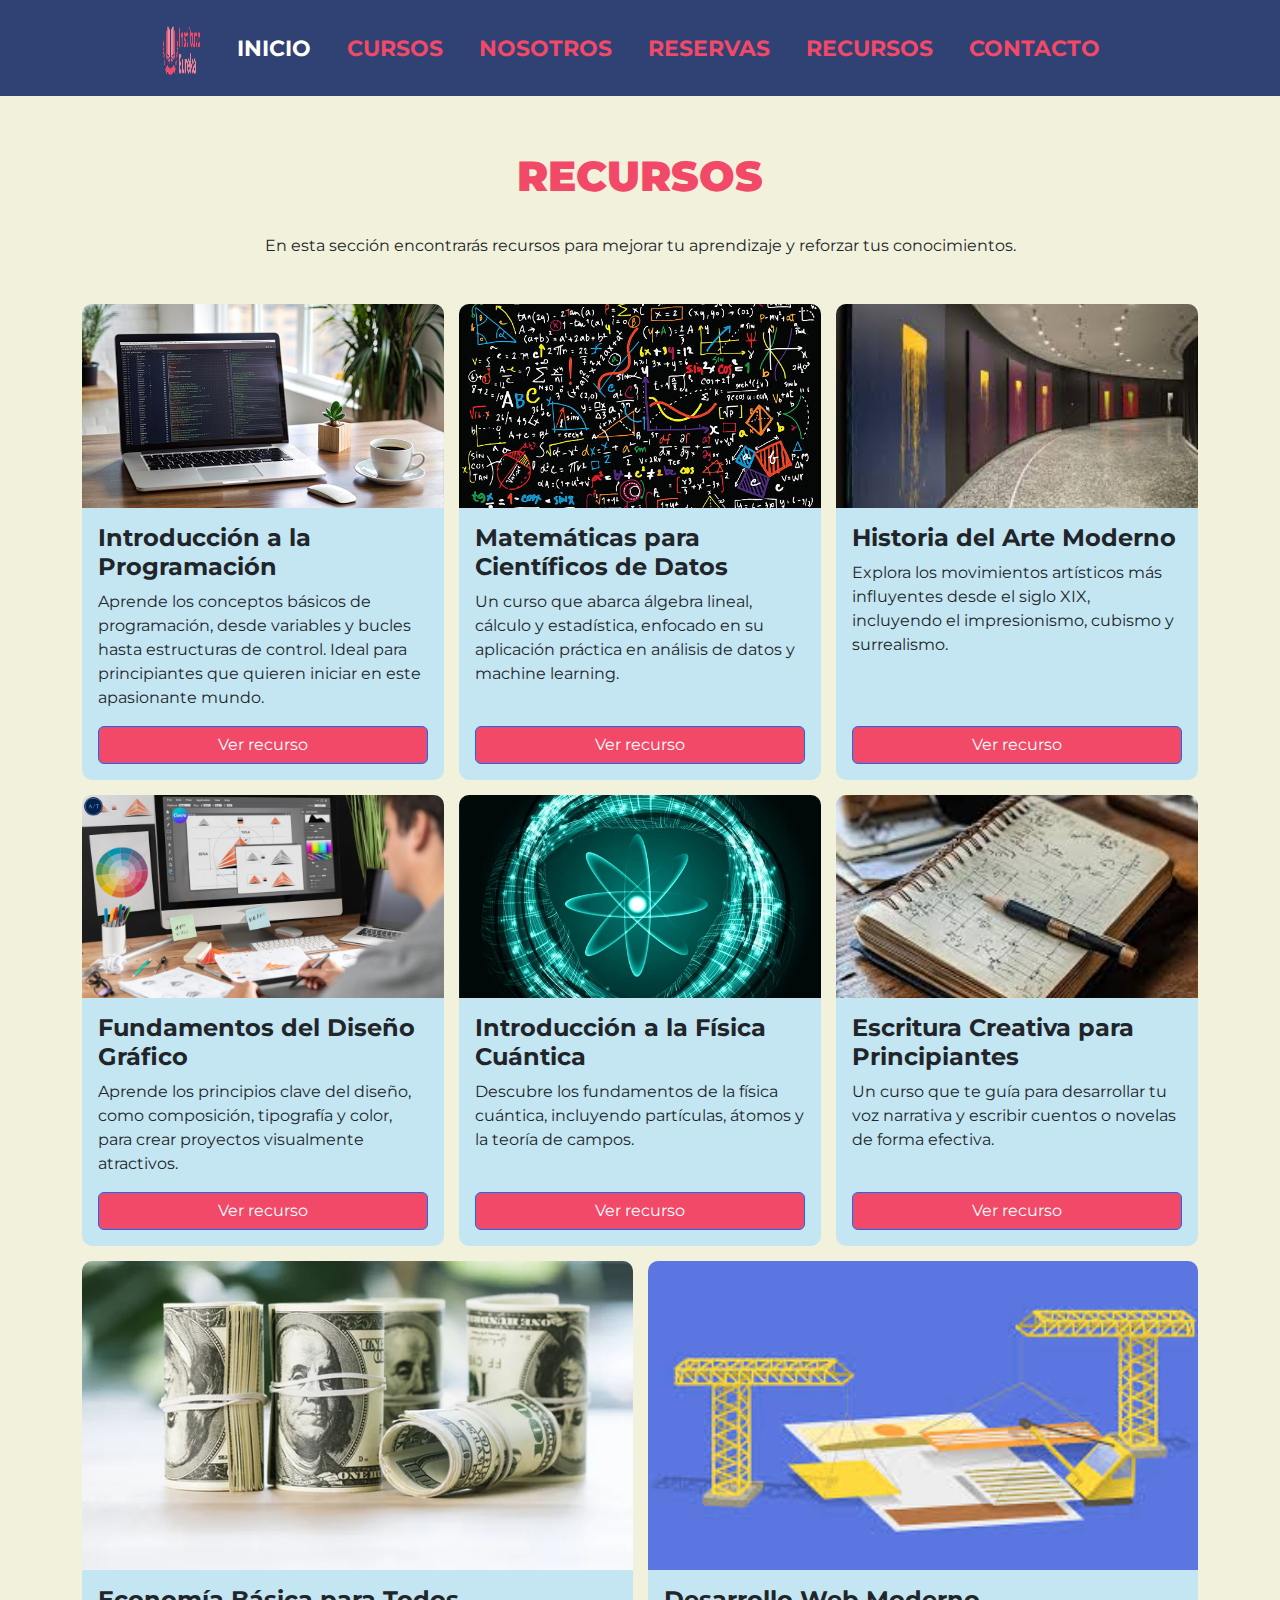
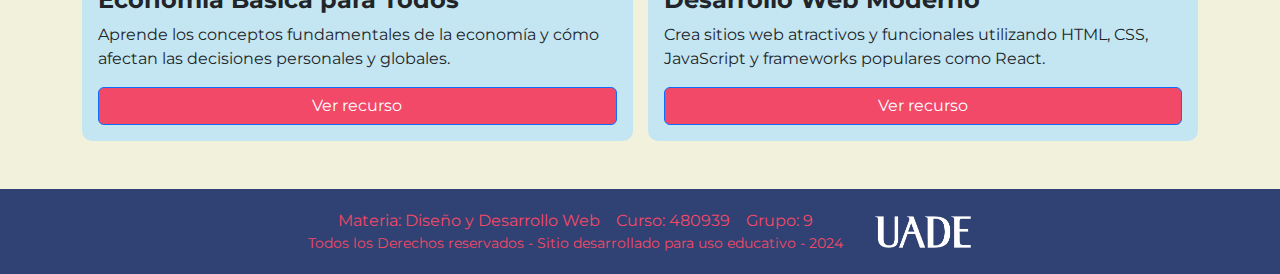
<file: recursos/index.html>
<!DOCTYPE html><html lang="es"> <head><meta charset="UTF-8"><meta name="viewport" content="width=device-width, initial-scale=1.0"><title>Instituto Eureka - Recursos</title><link rel="icon" href="/img/favicon.ico" type="image/png"><link href="https://cdn.jsdelivr.net/npm/bootstrap@5.3.3/dist/css/bootstrap.min.css" rel="stylesheet" integrity="sha384-QWTKZyjpPEjISv5WaRU9OFeRpok6YctnYmDr5pNlyT2bRjXh0JMhjY6hW+ALEwIH" crossorigin="anonymous"><link rel="stylesheet" href="/css/styles.css"><!-- Fuentes--><link rel="preconnect" href="https://fonts.googleapis.com"><link rel="preconnect" href="https://fonts.gstatic.com" crossorigin><link href="https://fonts.googleapis.com/css2?family=Libre+Franklin:ital,wght@0,100..900;1,100..900&family=Montserrat:ital,wght@0,100..900;1,100..900&family=Roboto:ital,wght@0,100;0,300;0,400;0,500;0,700;0,900;1,100;1,300;1,400;1,500;1,700;1,900&display=swap" rel="stylesheet"><style>.card-custom[data-astro-cid-a7mcktxg]{width:18rem;background-color:var(--color-cuaternario);flex:1 1 300px;border-radius:10px;display:flex;flex-direction:column}.card-custom[data-astro-cid-a7mcktxg] .card-img-top[data-astro-cid-a7mcktxg]{border-radius:10px 10px 0 0;aspect-ratio:16/9;object-fit:cover}.card-custom[data-astro-cid-a7mcktxg] .card-body[data-astro-cid-a7mcktxg]{flex-direction:column;display:flex;padding:1rem;flex:1}.card-custom[data-astro-cid-a7mcktxg] .card-title[data-astro-cid-a7mcktxg]{font-size:1.5rem;font-weight:700;margin-bottom:.5rem}.image[data-astro-cid-a7mcktxg]{width:285px;aspect-ratio:16/9;object-fit:cover}.recursos-cont[data-astro-cid-gtzka36m]{display:flex;flex-wrap:wrap;justify-content:center;width:100%;gap:15px}
</style><script type="module">document.querySelector("#navbarNav");const e=location.href,n=document.querySelectorAll(".nav-link");n.forEach(c=>{c.href===e&&c.classList.add("current")});
</script></head> <body>  <header> <!--Barra de navegacion--> <nav class="navbar navbar-expand-lg navbar-custom"> <div class="container-fluid justify-content-center"> <a class="navbar-brand nav-logo" href="index.html"> <img src="/img/logo.png" alt="Logo" class="img-fluid2"> </a> <button class="navbar-toggler" type="button" data-bs-toggle="collapse" data-bs-target="#navbarNav" aria-controls="navbarNav" aria-expanded="false" aria-label="Toggle navigation" style="background-color: #ff5200"> <span class="navbar-toggler-icon"></span> </button> <div class="collapse navbar-collapse justify-content-center" id="navbarNav"> <ul class="navbar-nav"> <li class="nav-item"> <a class="nav-link" href="./index.html">Inicio</a> </li> <li class="nav-item"> <a class="nav-link" href="./Cursos.html">Cursos</a> </li> <li class="nav-item"> <a class="nav-link" href="./Nosotros.html">Nosotros</a> </li> <li class="nav-item"> <a class="nav-link" href="./reservas">Reservas</a> </li> <li class="nav-item"> <a class="nav-link" href="./recursos">Recursos</a> </li> <li class="nav-item"> <a class="nav-link" href="./Contacto.html">Contacto</a> </li> </ul> </div> </div> </nav> </header>  <main data-astro-cid-gtzka36m> <section class="content-section2" data-astro-cid-gtzka36m> <div class="content" data-astro-cid-gtzka36m> <div class="container" data-astro-cid-gtzka36m> <div class="row" data-astro-cid-gtzka36m> <div class="col-12" data-astro-cid-gtzka36m> <h1 class="text-center text-center1" data-astro-cid-gtzka36m>RECURSOS</h1> </div> </div> <div class="row" data-astro-cid-gtzka36m> <div class="col-12" data-astro-cid-gtzka36m> <p class="text-center" data-astro-cid-gtzka36m>
En esta sección encontrarás recursos para mejorar tu aprendizaje
                y reforzar tus conocimientos.
</p> </div> </div> </div> </div> </section> <div class="content-section2" data-astro-cid-gtzka36m> <div class="container mb-5" data-astro-cid-gtzka36m> <div class="recursos-cont" data-astro-cid-gtzka36m> <div class="card-custom" data-astro-cid-a7mcktxg> <img src="/img/programacion.jpg" class="card-img-top" alt="Introducción a la Programación" data-astro-cid-a7mcktxg> <div class="card-body" data-astro-cid-a7mcktxg> <h5 class="card-title" data-astro-cid-a7mcktxg>Introducción a la Programación</h5> <p class="card-text" data-astro-cid-a7mcktxg>Aprende los conceptos básicos de programación, desde variables y bucles hasta estructuras de control. Ideal para principiantes que quieren iniciar en este apasionante mundo.</p> <a href="#" class="btn btn-primary mt-auto" data-astro-cid-a7mcktxg> Ver recurso </a> </div> </div> <div class="card-custom" data-astro-cid-a7mcktxg> <img src="/img/math.jpg" class="card-img-top" alt="Matemáticas para Científicos de Datos" data-astro-cid-a7mcktxg> <div class="card-body" data-astro-cid-a7mcktxg> <h5 class="card-title" data-astro-cid-a7mcktxg>Matemáticas para Científicos de Datos</h5> <p class="card-text" data-astro-cid-a7mcktxg>Un curso que abarca álgebra lineal, cálculo y estadística, enfocado en su aplicación práctica en análisis de datos y machine learning.</p> <a href="#" class="btn btn-primary mt-auto" data-astro-cid-a7mcktxg> Ver recurso </a> </div> </div> <div class="card-custom" data-astro-cid-a7mcktxg> <img src="/img/arte.jpg" class="card-img-top" alt="Historia del Arte Moderno" data-astro-cid-a7mcktxg> <div class="card-body" data-astro-cid-a7mcktxg> <h5 class="card-title" data-astro-cid-a7mcktxg>Historia del Arte Moderno</h5> <p class="card-text" data-astro-cid-a7mcktxg>Explora los movimientos artísticos más influyentes desde el siglo XIX, incluyendo el impresionismo, cubismo y surrealismo.</p> <a href="#" class="btn btn-primary mt-auto" data-astro-cid-a7mcktxg> Ver recurso </a> </div> </div> <div class="card-custom" data-astro-cid-a7mcktxg> <img src="/img/diseño.jpg" class="card-img-top" alt="Fundamentos del Diseño Gráfico" data-astro-cid-a7mcktxg> <div class="card-body" data-astro-cid-a7mcktxg> <h5 class="card-title" data-astro-cid-a7mcktxg>Fundamentos del Diseño Gráfico</h5> <p class="card-text" data-astro-cid-a7mcktxg>Aprende los principios clave del diseño, como composición, tipografía y color, para crear proyectos visualmente atractivos.</p> <a href="#" class="btn btn-primary mt-auto" data-astro-cid-a7mcktxg> Ver recurso </a> </div> </div> <div class="card-custom" data-astro-cid-a7mcktxg> <img src="/img/quantum.jpg" class="card-img-top" alt="Introducción a la Física Cuántica" data-astro-cid-a7mcktxg> <div class="card-body" data-astro-cid-a7mcktxg> <h5 class="card-title" data-astro-cid-a7mcktxg>Introducción a la Física Cuántica</h5> <p class="card-text" data-astro-cid-a7mcktxg>Descubre los fundamentos de la física cuántica, incluyendo partículas, átomos y la teoría de campos.</p> <a href="#" class="btn btn-primary mt-auto" data-astro-cid-a7mcktxg> Ver recurso </a> </div> </div> <div class="card-custom" data-astro-cid-a7mcktxg> <img src="/img/imagess.jpg" class="card-img-top" alt="Escritura Creativa para Principiantes" data-astro-cid-a7mcktxg> <div class="card-body" data-astro-cid-a7mcktxg> <h5 class="card-title" data-astro-cid-a7mcktxg>Escritura Creativa para Principiantes</h5> <p class="card-text" data-astro-cid-a7mcktxg>Un curso que te guía para desarrollar tu voz narrativa y escribir cuentos o novelas de forma efectiva.</p> <a href="#" class="btn btn-primary mt-auto" data-astro-cid-a7mcktxg> Ver recurso </a> </div> </div> <div class="card-custom" data-astro-cid-a7mcktxg> <img src="/img/eco.jpg" class="card-img-top" alt="Economía Básica para Todos" data-astro-cid-a7mcktxg> <div class="card-body" data-astro-cid-a7mcktxg> <h5 class="card-title" data-astro-cid-a7mcktxg>Economía Básica para Todos</h5> <p class="card-text" data-astro-cid-a7mcktxg>Aprende los conceptos fundamentales de la economía y cómo afectan las decisiones personales y globales.</p> <a href="#" class="btn btn-primary mt-auto" data-astro-cid-a7mcktxg> Ver recurso </a> </div> </div> <div class="card-custom" data-astro-cid-a7mcktxg> <img src="/img/dev.jpg" class="card-img-top" alt="Desarrollo Web Moderno" data-astro-cid-a7mcktxg> <div class="card-body" data-astro-cid-a7mcktxg> <h5 class="card-title" data-astro-cid-a7mcktxg>Desarrollo Web Moderno</h5> <p class="card-text" data-astro-cid-a7mcktxg>Crea sitios web atractivos y funcionales utilizando HTML, CSS, JavaScript y frameworks populares como React.</p> <a href="#" class="btn btn-primary mt-auto" data-astro-cid-a7mcktxg> Ver recurso </a> </div> </div>  </div> </div> </div> </main> <footer class="custom-footer"> <div class="custom-container footer-content"> <div class="custom-row"> <div class="custom-col-9"> <p class="custom-footer-text mb-0">
Materia: Diseño y Desarrollo Web &nbsp;&nbsp; Curso: 480939
          &nbsp;&nbsp; Grupo: 9
</p> <p class="custom-small mb-0">
Todos los Derechos reservados - Sitio desarrollado para uso educativo
          - 2024
</p> </div> <div class="custom-col-3 text-end"> <img src="/img/LogoUADE.png" alt="UADE Logo" class="custom-footer-logo"> </div> </div> </div> </footer>  <script src="https://cdn.jsdelivr.net/npm/bootstrap@5.3.3/dist/js/bootstrap.bundle.min.js" integrity="sha384-YvpcrYf0tY3lHB60NNkmXc5s9fDVZLESaAA55NDzOxhy9GkcIdslK1eN7N6jIeHz" crossorigin="anonymous"></script> </body> </html>
</file>
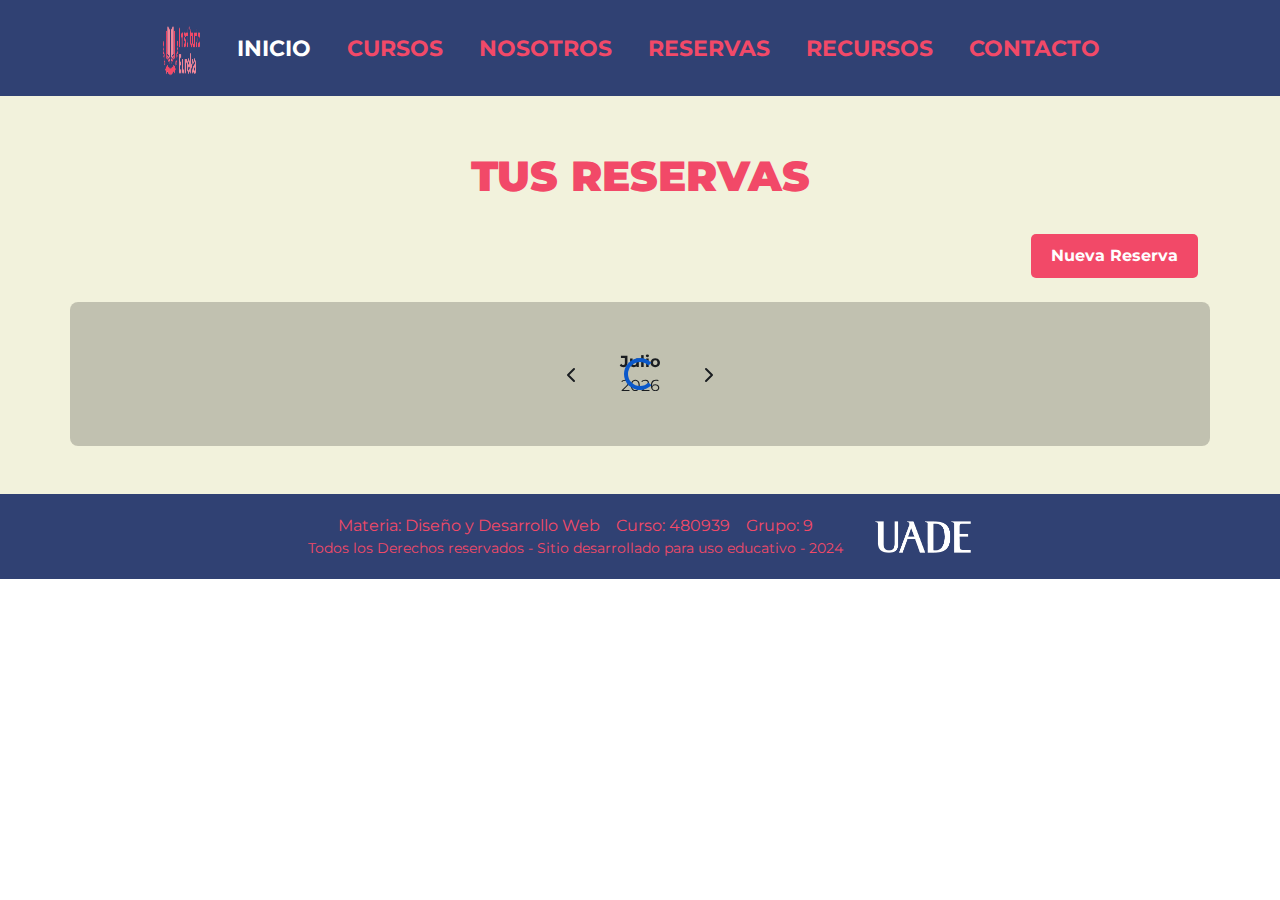
<file: reservas/index.html>
<!DOCTYPE html><html lang="es"> <head><meta charset="UTF-8"><meta name="viewport" content="width=device-width, initial-scale=1.0"><title>Instituto Eureka - Reservas</title><link rel="icon" href="/img/favicon.ico" type="image/png"><link href="https://cdn.jsdelivr.net/npm/bootstrap@5.3.3/dist/css/bootstrap.min.css" rel="stylesheet" integrity="sha384-QWTKZyjpPEjISv5WaRU9OFeRpok6YctnYmDr5pNlyT2bRjXh0JMhjY6hW+ALEwIH" crossorigin="anonymous"><link rel="stylesheet" href="/css/styles.css"><!-- Fuentes--><link rel="preconnect" href="https://fonts.googleapis.com"><link rel="preconnect" href="https://fonts.gstatic.com" crossorigin><link href="https://fonts.googleapis.com/css2?family=Libre+Franklin:ital,wght@0,100..900;1,100..900&family=Montserrat:ital,wght@0,100..900;1,100..900&family=Roboto:ital,wght@0,100;0,300;0,400;0,500;0,700;0,900;1,100;1,300;1,400;1,500;1,700;1,900&display=swap" rel="stylesheet"><style>._calendar_11hen_1{display:grid;grid-template-columns:repeat(7,1fr);border:1px solid #95a5a6}._calendar__square_11hen_13{aspect-ratio:1;border:1px solid #95a5a6;padding:5px;display:flex;flex-direction:column}._calendar__square_11hen_13._not__current_11hen_29{background-color:#95a5a63d}._calendar__day_11hen_37{font-weight:700;text-align:center;margin-top:0px .5rem}._calendar__day_number_11hen_49._current_11hen_49{position:relative;justify-content:center;display:flex;background-color:var(--color-secundario);border-radius:5px;color:#fefefe;padding-left:10px;padding-right:10px}._calendar__day__content_11hen_71{display:flex;flex:1;align-items:center;flex-direction:column;width:100%}._calendar__day__courses_11hen_87{display:flex;flex:1;overflow:hidden;width:100%;gap:5px;flex-direction:column}._calendar__course_11hen_109{background-color:var(--color-secundario);color:#fefefe;border-radius:5px;padding:5px;margin-top:5px;overflow:hidden}._calendar__course__title_11hen_127{overflow:hidden;text-overflow:ellipsis;display:block;white-space:nowrap;width:120px;user-select:none}@media screen and (max-width: 1320px){._calendar_11hen_1{display:flex;flex-direction:column;border:none;gap:15px}._calendar__square_11hen_13{display:flex;flex-direction:column;border:none;padding:5px;aspect-ratio:unset}._calendar__square_11hen_13._not__current_11hen_29{display:none}._calendar__day_number_11hen_49{text-align:left;border-bottom:2px solid #95a5a6;width:100%;margin-top:0px .5rem}._calendar__day_number_11hen_49._current_11hen_49{justify-content:flex-start}._calendar__course__title_11hen_127{text-overflow:ellipsis;display:block;width:100%}}._course__inspector__Wrapper_14v8w_1{position:fixed;top:0;left:0;width:100%;height:100%;z-index:100;display:flex;justify-content:center;align-items:center}._course__inspector__Wrapper_14v8w_1:before{position:absolute;top:0;left:0;width:100%;z-index:-1;min-height:100vh;display:block;background-color:#00000080;content:" "}._course__inspector_14v8w_1{background-color:var(--color-terciario);border-radius:10px;padding:20px;overflow:hidden;display:flex;flex-direction:column;min-width:60%}._course__inspector__header_14v8w_69{display:flex;justify-content:space-between;margin-bottom:15px;align-items:center}._course__inspector__close_14v8w_85{border:none;background-color:transparent;cursor:pointer}._course__inspector__title_14v8w_97{font-weight:700;padding:5px;background-color:var(--color-secundario);color:#fefefe;border-radius:5px;display:inline-block}@media screen and (max-width: 1320px){._course__inspector_14v8w_1{width:100%;height:100%;border-radius:0}}._calendar-loader_mhcyw_1{display:flex;justify-content:center;align-items:center;height:100%;width:100%;position:absolute;z-index:100;right:0;top:0}._calendar-loader_mhcyw_1:before{position:absolute;content:"";display:block;width:100%;height:100%;left:0;top:0;background-color:#000;opacity:.2;border-radius:.5rem}._calendar__wrapper_mhcyw_51{width:100%;display:block}
</style><script type="module">document.querySelector("#navbarNav");const e=location.href,n=document.querySelectorAll(".nav-link");n.forEach(c=>{c.href===e&&c.classList.add("current")});
</script></head> <body>  <header> <!--Barra de navegacion--> <nav class="navbar navbar-expand-lg navbar-custom"> <div class="container-fluid justify-content-center"> <a class="navbar-brand nav-logo" href="index.html"> <img src="/img/logo.png" alt="Logo" class="img-fluid2"> </a> <button class="navbar-toggler" type="button" data-bs-toggle="collapse" data-bs-target="#navbarNav" aria-controls="navbarNav" aria-expanded="false" aria-label="Toggle navigation" style="background-color: #ff5200"> <span class="navbar-toggler-icon"></span> </button> <div class="collapse navbar-collapse justify-content-center" id="navbarNav"> <ul class="navbar-nav"> <li class="nav-item"> <a class="nav-link" href="./index.html">Inicio</a> </li> <li class="nav-item"> <a class="nav-link" href="./Cursos.html">Cursos</a> </li> <li class="nav-item"> <a class="nav-link" href="./Nosotros.html">Nosotros</a> </li> <li class="nav-item"> <a class="nav-link" href="./reservas">Reservas</a> </li> <li class="nav-item"> <a class="nav-link" href="./recursos">Recursos</a> </li> <li class="nav-item"> <a class="nav-link" href="./Contacto.html">Contacto</a> </li> </ul> </div> </div> </nav> </header>  <main> <section class="content-section2"> <div class="content"> <div class="container"> <div class="row"> <div class="col-12"> <h1 class="text-center text-center1">TUS RESERVAS</h1> </div> </div> </div> </div> </section> <section class="content-section-2 mb-5"> <div class="container"> <a href="/Cursos.html" class="btn btn-brand d-inline-block ms-auto">Nueva Reserva</a> </div> <style>astro-island,astro-slot,astro-static-slot{display:contents}</style><script>(()=>{var e=async t=>{await(await t())()};(self.Astro||(self.Astro={})).only=e;window.dispatchEvent(new Event("astro:only"));})();;(()=>{var A=Object.defineProperty;var g=(i,o,a)=>o in i?A(i,o,{enumerable:!0,configurable:!0,writable:!0,value:a}):i[o]=a;var d=(i,o,a)=>g(i,typeof o!="symbol"?o+"":o,a);{let i={0:t=>m(t),1:t=>a(t),2:t=>new RegExp(t),3:t=>new Date(t),4:t=>new Map(a(t)),5:t=>new Set(a(t)),6:t=>BigInt(t),7:t=>new URL(t),8:t=>new Uint8Array(t),9:t=>new Uint16Array(t),10:t=>new Uint32Array(t),11:t=>1/0*t},o=t=>{let[l,e]=t;return l in i?i[l](e):void 0},a=t=>t.map(o),m=t=>typeof t!="object"||t===null?t:Object.fromEntries(Object.entries(t).map(([l,e])=>[l,o(e)]));class y extends HTMLElement{constructor(){super(...arguments);d(this,"Component");d(this,"hydrator");d(this,"hydrate",async()=>{var b;if(!this.hydrator||!this.isConnected)return;let e=(b=this.parentElement)==null?void 0:b.closest("astro-island[ssr]");if(e){e.addEventListener("astro:hydrate",this.hydrate,{once:!0});return}let c=this.querySelectorAll("astro-slot"),n={},h=this.querySelectorAll("template[data-astro-template]");for(let r of h){let s=r.closest(this.tagName);s!=null&&s.isSameNode(this)&&(n[r.getAttribute("data-astro-template")||"default"]=r.innerHTML,r.remove())}for(let r of c){let s=r.closest(this.tagName);s!=null&&s.isSameNode(this)&&(n[r.getAttribute("name")||"default"]=r.innerHTML)}let p;try{p=this.hasAttribute("props")?m(JSON.parse(this.getAttribute("props"))):{}}catch(r){let s=this.getAttribute("component-url")||"<unknown>",v=this.getAttribute("component-export");throw v&&(s+=` (export ${v})`),console.error(`[hydrate] Error parsing props for component ${s}`,this.getAttribute("props"),r),r}let u;await this.hydrator(this)(this.Component,p,n,{client:this.getAttribute("client")}),this.removeAttribute("ssr"),this.dispatchEvent(new CustomEvent("astro:hydrate"))});d(this,"unmount",()=>{this.isConnected||this.dispatchEvent(new CustomEvent("astro:unmount"))})}disconnectedCallback(){document.removeEventListener("astro:after-swap",this.unmount),document.addEventListener("astro:after-swap",this.unmount,{once:!0})}connectedCallback(){if(!this.hasAttribute("await-children")||document.readyState==="interactive"||document.readyState==="complete")this.childrenConnectedCallback();else{let e=()=>{document.removeEventListener("DOMContentLoaded",e),c.disconnect(),this.childrenConnectedCallback()},c=new MutationObserver(()=>{var n;((n=this.lastChild)==null?void 0:n.nodeType)===Node.COMMENT_NODE&&this.lastChild.nodeValue==="astro:end"&&(this.lastChild.remove(),e())});c.observe(this,{childList:!0}),document.addEventListener("DOMContentLoaded",e)}}async childrenConnectedCallback(){let e=this.getAttribute("before-hydration-url");e&&await import(e),this.start()}async start(){let e=JSON.parse(this.getAttribute("opts")),c=this.getAttribute("client");if(Astro[c]===void 0){window.addEventListener(`astro:${c}`,()=>this.start(),{once:!0});return}try{await Astro[c](async()=>{let n=this.getAttribute("renderer-url"),[h,{default:p}]=await Promise.all([import(this.getAttribute("component-url")),n?import(n):()=>()=>{}]),u=this.getAttribute("component-export")||"default";if(!u.includes("."))this.Component=h[u];else{this.Component=h;for(let f of u.split("."))this.Component=this.Component[f]}return this.hydrator=p,this.hydrate},e,this)}catch(n){console.error(`[astro-island] Error hydrating ${this.getAttribute("component-url")}`,n)}}attributeChangedCallback(){this.hydrate()}}d(y,"observedAttributes",["props"]),customElements.get("astro-island")||customElements.define("astro-island",y)}})();</script><astro-island uid="1O2FOx" component-url="/./.astro/Courses.0F4KfIa7.js" component-export="CoursesContainer" renderer-url="/./.astro/client.BIGLHmRd.js" props="{}" ssr="" client="only" opts="{&quot;name&quot;:&quot;CoursesContainer&quot;,&quot;value&quot;:&quot;react&quot;}"></astro-island> </section> </main> <footer class="custom-footer"> <div class="custom-container footer-content"> <div class="custom-row"> <div class="custom-col-9"> <p class="custom-footer-text mb-0">
Materia: Diseño y Desarrollo Web &nbsp;&nbsp; Curso: 480939
          &nbsp;&nbsp; Grupo: 9
</p> <p class="custom-small mb-0">
Todos los Derechos reservados - Sitio desarrollado para uso educativo
          - 2024
</p> </div> <div class="custom-col-3 text-end"> <img src="/img/LogoUADE.png" alt="UADE Logo" class="custom-footer-logo"> </div> </div> </div> </footer>  <script src="https://cdn.jsdelivr.net/npm/bootstrap@5.3.3/dist/js/bootstrap.bundle.min.js" integrity="sha384-YvpcrYf0tY3lHB60NNkmXc5s9fDVZLESaAA55NDzOxhy9GkcIdslK1eN7N6jIeHz" crossorigin="anonymous"></script> </body> </html>
</file>
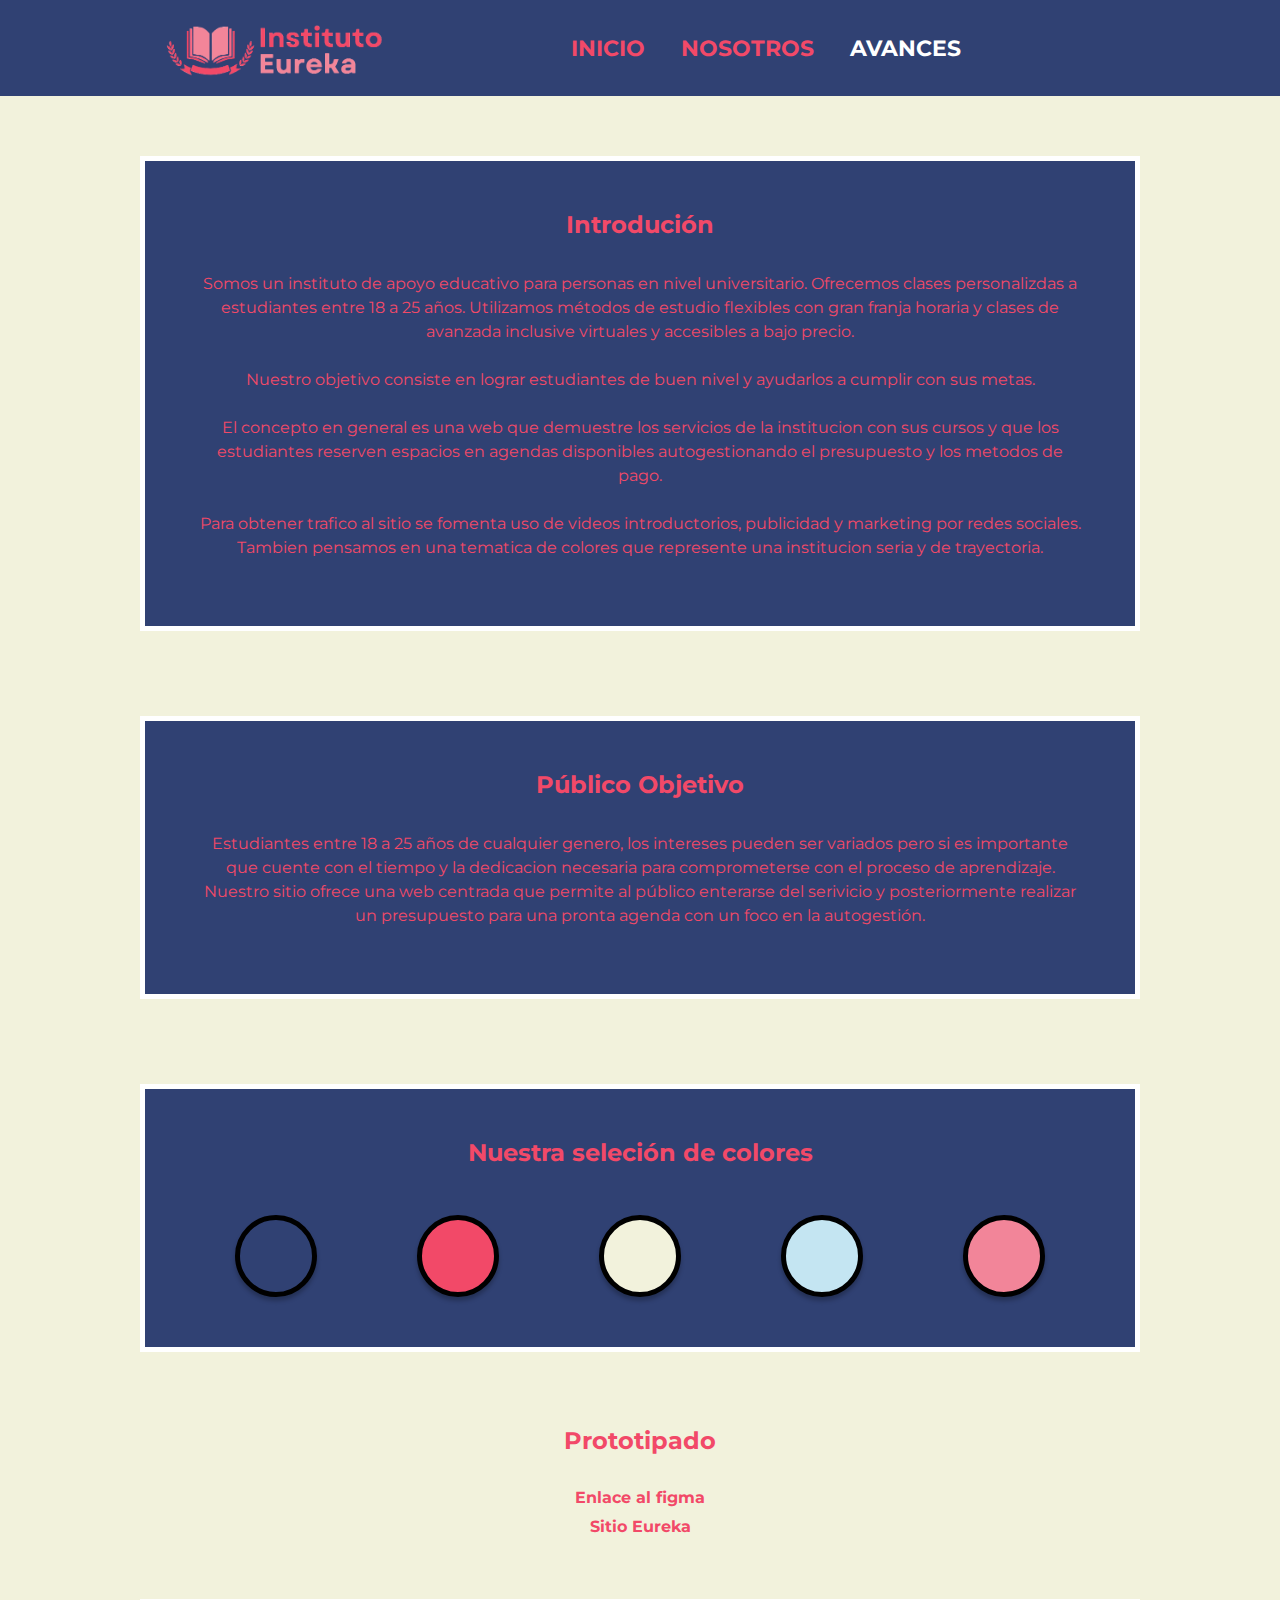
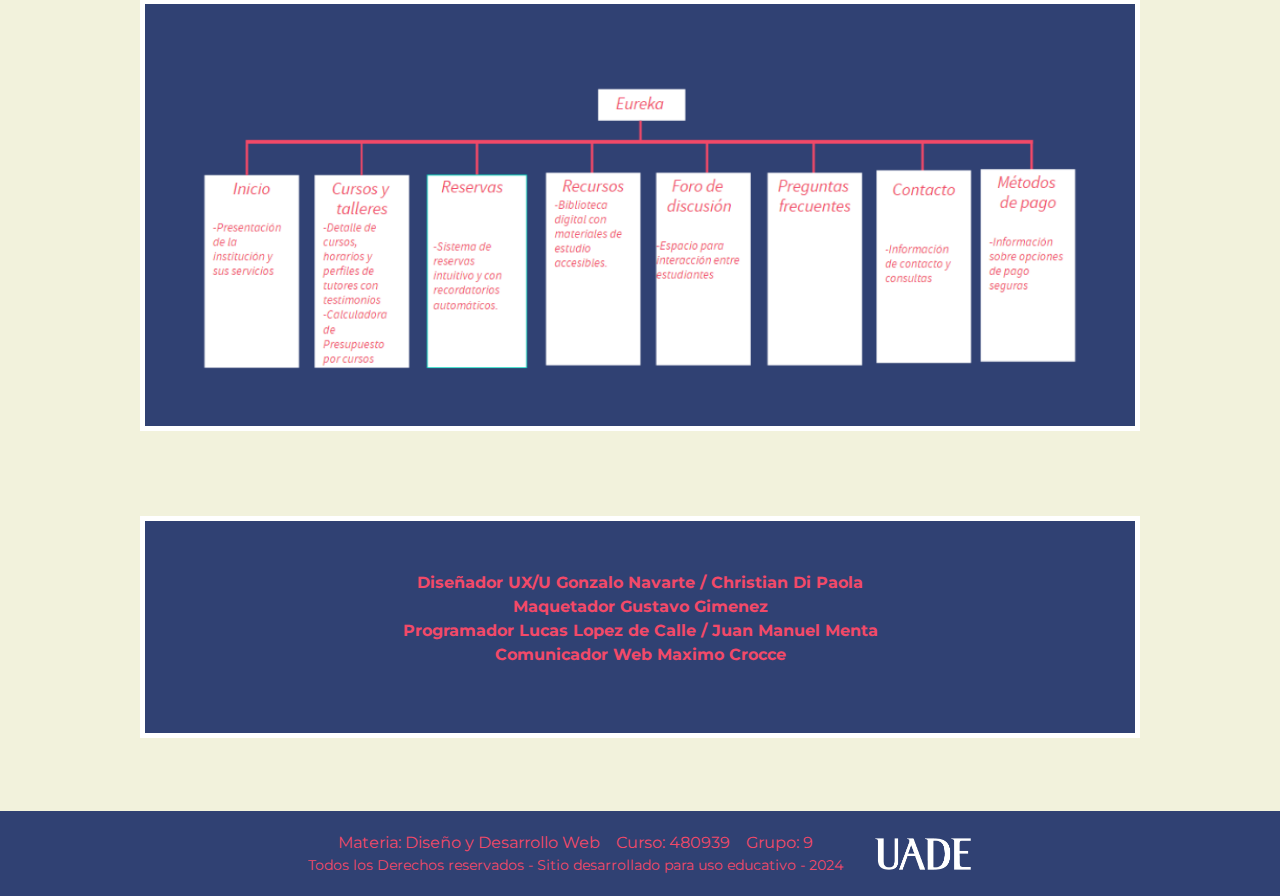
<file: Avances.html>
<!DOCTYPE html>
<html lang="en">
  <head>
    <meta charset="UTF-8" />
    <meta name="viewport" content="width=device-width, initial-scale=1.0" />
    <title>Instituto Eureka</title>
    <link rel="icon" href="img/favicon.ico" type="image/png" />
    <link rel="stylesheet" href="./css/styles.css" />
    <link rel="stylesheet" href="./css/avances.css" />
    <link
      href="https://cdn.jsdelivr.net/npm/bootstrap@5.3.3/dist/css/bootstrap.min.css"
      rel="stylesheet"
      integrity="sha384-QWTKZyjpPEjISv5WaRU9OFeRpok6YctnYmDr5pNlyT2bRjXh0JMhjY6hW+ALEwIH"
      crossorigin="anonymous"
    />

    <!-- Fuentes-->
    <link rel="preconnect" href="https://fonts.googleapis.com" />
    <link rel="preconnect" href="https://fonts.gstatic.com" crossorigin />
    <link
      href="https://fonts.googleapis.com/css2?family=Libre+Franklin:ital,wght@0,100..900;1,100..900&family=Montserrat:ital,wght@0,100..900;1,100..900&family=Roboto:ital,wght@0,100;0,300;0,400;0,500;0,700;0,900;1,100;1,300;1,400;1,500;1,700;1,900&display=swap"
      rel="stylesheet"
    />
  </head>
  <body>
    <header>
      <!--Barra de navegacion-->
      <nav class="navbar navbar-expand-lg navbar-custom">
        <div class="container-fluid justify-content-center">
          <a class="navbar-brand nav-logo" href="index.html">
            <img src="img/logo.png" alt="Logo" class="img-fluid2" />
          </a>
          <button
            class="navbar-toggler"
            type="button"
            data-bs-toggle="collapse"
            data-bs-target="#navbarNav"
            aria-controls="navbarNav"
            aria-expanded="false"
            aria-label="Toggle navigation"
            style="background-color: #ff5200"
          >
            <span class="navbar-toggler-icon"></span>
          </button>
          <div
            class="collapse navbar-collapse justify-content-center"
            id="navbarNav"
          >
            <ul class="navbar-nav">
              <li class="nav-item">
                <a class="nav-link" href="./index.html">Inicio</a>
              </li>
              <li class="nav-item">
                <a class="nav-link" href="./Nosotros.html">Nosotros</a>
              </li>
              <li class="nav-item">
                <a class="nav-link current" href="./Avances.html">Avances</a>
              </li>
            </ul>
          </div>
        </div>
      </nav>
    </header>
    <main>
      <!-- ESTO NO VA -->
      <!-- <section class="content-section2">
        <div class="content">
          <div class="container">
            <div class="row">
              <div class="col-12">
                <h1 class="text-center text-center1">Avances</h1>
              </div>
            </div>
          </div>
        </div>
      </section> -->
      <section>
        <div class="container">
          <article class="avances-container">
            <h3>Introdución</h3>

            <p>
              Somos un instituto de apoyo educativo para personas en nivel
              universitario. Ofrecemos clases personalizdas a estudiantes entre
              18 a 25 años. Utilizamos métodos de estudio flexibles con gran
              franja horaria y clases de avanzada inclusive virtuales y
              accesibles a bajo precio.
              <br />
              <br />

              Nuestro objetivo consiste en lograr estudiantes de buen nivel y
              ayudarlos a cumplir con sus metas.
              <br />
              <br />

              El concepto en general es una web que demuestre los servicios de
              la institucion con sus cursos y que los estudiantes reserven
              espacios en agendas disponibles autogestionando el presupuesto y
              los metodos de pago.
              <br />
              <br />

              Para obtener trafico al sitio se fomenta uso de videos
              introductorios, publicidad y marketing por redes sociales. Tambien
              pensamos en una tematica de colores que represente una institucion
              seria y de trayectoria.
            </p>
          </article>
          <article class="avances-container">
            <h3>Público Objetivo</h3>

            <p>
              Estudiantes entre 18 a 25 años de cualquier genero, los intereses
              pueden ser variados pero si es importante que cuente con el tiempo
              y la dedicacion necesaria para comprometerse con el proceso de
              aprendizaje. Nuestro sitio ofrece una web centrada que permite al
              público enterarse del serivicio y posteriormente realizar un
              presupuesto para una pronta agenda con un foco en la autogestión.
            </p>
          </article>
          <article class="avances-container">
            <h3>Nuestra seleción de colores</h3>

            <section>
              <div class="colors mt-5">
                <div
                  class="color-box"
                  style="background-color: var(--color-primario)"
                ></div>
                <div
                  class="color-box"
                  style="background-color: var(--color-secundario)"
                ></div>
                <div
                  class="color-box"
                  style="background-color: var(--color-terciario)"
                ></div>
                <div
                  class="color-box"
                  style="background-color: var(--color-cuaternario)"
                ></div>
                <div
                  class="color-box"
                  style="background-color: var(--color-quinario)"
                ></div>
              </div>
            </section>
          </article>
        </div>
      </section>

      <section class="mb-5">
        <h2 class="proto">Prototipado</h2>
        <h3 class="proto-2">Enlace al figma</h3>
        <a
          class="proto-2"
          href="https://www.figma.com/design/rGqF04X6T4P7Sf4MxNuTyV/Grupo_9_Instituto_Eureka?node-id=0-1&node-type=canvas&t=3wqf8daLsmRB6hEa-0"
          class="btn btn-primary"
          >Sitio Eureka</a
        >

        <div class="container">
          <article class="avances-container">
            <img src="img/cosas.png" style="width: 100%" alt="Mapa de la Web" />
          </article>
          <article class="avances-container">
            <p class="bold">
              Diseñador UX/U Gonzalo Navarte / Christian Di Paola
              <br />
              Maquetador Gustavo Gimenez
              <br />
              Programador Lucas Lopez de Calle / Juan Manuel Menta
              <br />
              Comunicador Web Maximo Crocce
            </p>
          </article>
        </div>
      </section>
    </main>

    <footer class="custom-footer">
      <div class="custom-container footer-content">
        <div class="custom-row">
          <div class="custom-col-9">
            <p class="custom-footer-text mb-0">
              Materia: Diseño y Desarrollo Web &nbsp;&nbsp; Curso: 480939
              &nbsp;&nbsp; Grupo: 9
            </p>
            <p class="custom-small mb-0">
              Todos los Derechos reservados - Sitio desarrollado para uso
              educativo - 2024
            </p>
          </div>
          <div class="custom-col-3 text-end">
            <img
              src="img/LogoUADE.png"
              alt="UADE Logo"
              class="custom-footer-logo"
            />
          </div>
        </div>
      </div>
    </footer>

    <script
      src="https://cdn.jsdelivr.net/npm/bootstrap@5.3.3/dist/js/bootstrap.bundle.min.js"
      integrity="sha384-YvpcrYf0tY3lHB60NNkmXc5s9fDVZLESaAA55NDzOxhy9GkcIdslK1eN7N6jIeHz"
      crossorigin="anonymous"
    ></script>
  </body>
</html>
</file>
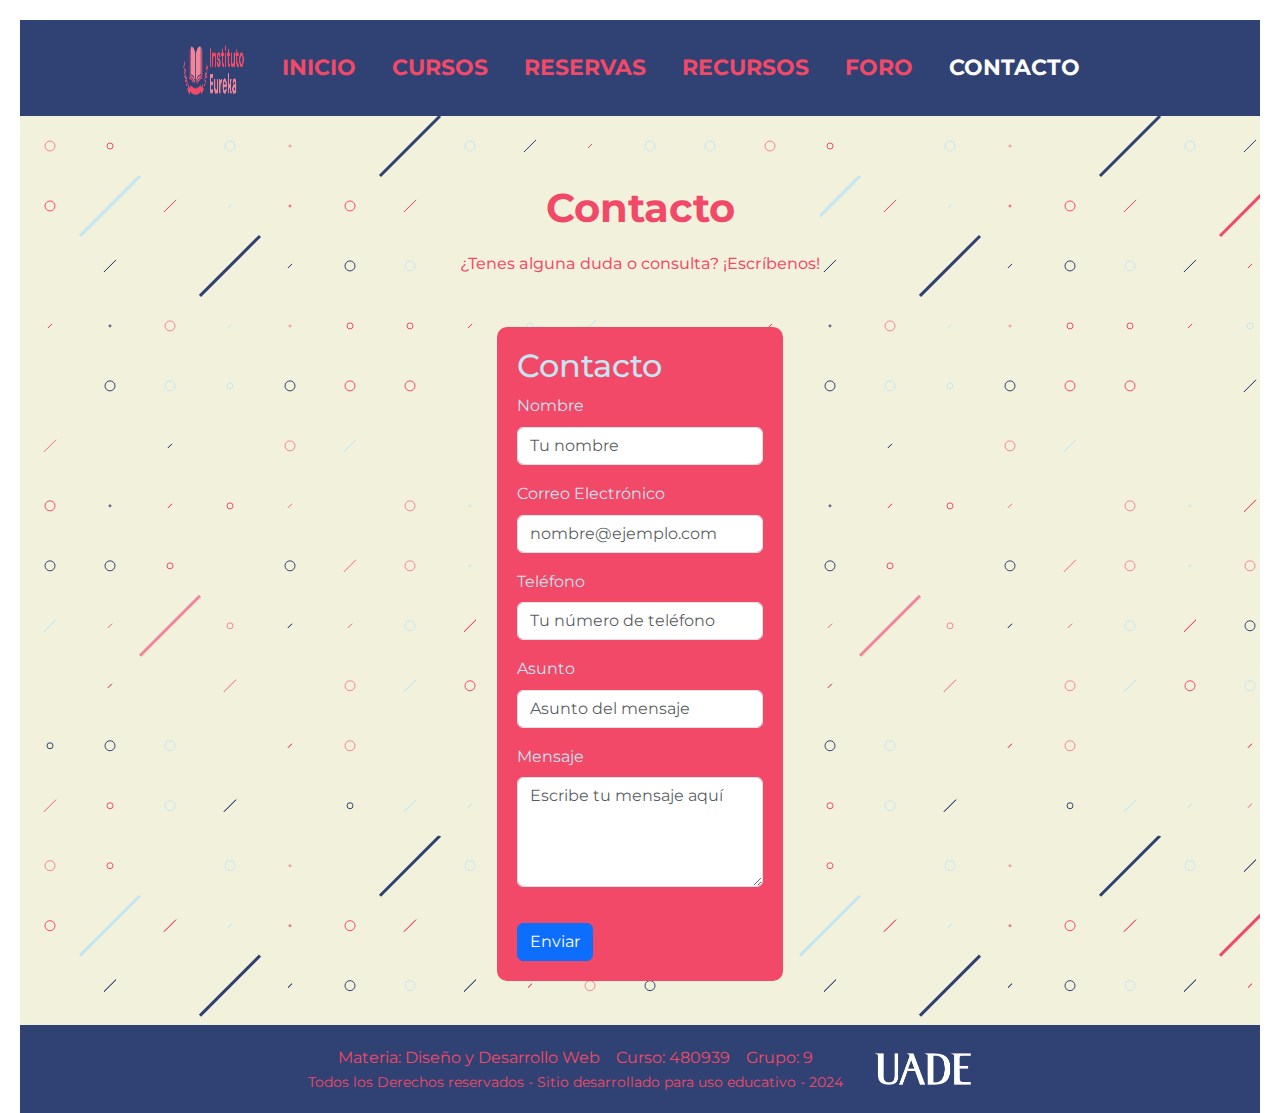
<file: contacto.html>
<!DOCTYPE html>
<!--[if lt IE 7]>      <html class="no-js lt-ie9 lt-ie8 lt-ie7"> <![endif]-->
<!--[if IE 7]>         <html class="no-js lt-ie9 lt-ie8"> <![endif]-->
<!--[if IE 8]>         <html class="no-js lt-ie9"> <![endif]-->
<!--[if gt IE 8]>      <html class="no-js"> <!--<![endif]-->
<html>
    <head>
        <meta charset="UTF-8" />
        <meta name="viewport" content="width=device-width, initial-scale=1.0" />
        <title>Instituto Eureka</title>
        <link rel="icon" href="img/favicon.ico" type="image/png" />
        <link rel="stylesheet" href="./css/styles.css" />
        <link
          href="https://cdn.jsdelivr.net/npm/bootstrap@5.3.3/dist/css/bootstrap.min.css"
          rel="stylesheet"
          integrity="sha384-QWTKZyjpPEjISv5WaRU9OFeRpok6YctnYmDr5pNlyT2bRjXh0JMhjY6hW+ALEwIH"
          crossorigin="anonymous"
        />
        <link rel="stylesheet" href="./css/contacto.css" />
        <!-- Fuentes-->
        <link rel="preconnect" href="https://fonts.googleapis.com" />
        <link rel="preconnect" href="https://fonts.gstatic.com" crossorigin />
        <link
          href="https://fonts.googleapis.com/css2?family=Libre+Franklin:ital,wght@0,100..900;1,100..900&family=Montserrat:ital,wght@0,100..900;1,100..900&family=Roboto:ital,wght@0,100;0,300;0,400;0,500;0,700;0,900;1,100;1,300;1,400;1,500;1,700;1,900&display=swap"
          rel="stylesheet"
        />
      </head>
    <body>
        <header>
            <!--Barra de navegacion-->
            <nav class="navbar navbar-expand-lg navbar-custom">
              <div class="container-fluid justify-content-center">
                <a class="navbar-brand nav-logo" href="index.html">
                  <img src="img/logo.png" alt="Logo" class="img-fluid2" />
                </a>
                <button
                  class="navbar-toggler"
                  type="button"
                  data-bs-toggle="collapse"
                  data-bs-target="#navbarNav"
                  aria-controls="navbarNav"
                  aria-expanded="false"
                  aria-label="Toggle navigation"
                >
                  <span class="navbar-toggler-icon"></span>
                </button>
                <div
                  class="collapse navbar-collapse justify-content-center"
                  id="navbarNav"
                >
                  <ul class="navbar-nav">
                    <li class="nav-item">
                      <a class="nav-link" href="./index.html">Inicio</a>
                    </li>
                    <li class="nav-item">
                      <a class="nav-link" href="./Cursos.html">Cursos</a>
                    </li>
                    <li class="nav-item">
                      <a class="nav-link" href="./reservas.html">Reservas</a>
                    </li>
                    <li class="nav-item">
                      <a class="nav-link" href="./recursos.html">Recursos</a>
                    </li>
                    <li class="nav-item">
                      <a class="nav-link" href="./foro.html">Foro</a>
                    </li>
                    <li class="nav-item">
                      <a class="nav-link current" href="./contacto.html">Contacto</a>
                    </li>
                  </ul>
                </div>
              </div>
            </nav>
        </header>
        <main>
            <div class="container mt-5 mb-3 pb-2" style="min-height: 80vh;">
              <div class="texto">
                <h1 class="text-center">Contacto</h1>
                <p class="text-center">¿Tenes alguna duda o consulta? ¡Escríbenos!</p>
              </div>
                <div class="container-1">
                    <h2>Contacto</h2>
                    <form id="formulario">
                        <div class="mb-3">
                            <label for="name" class="form-label">Nombre</label>
                            <input type="text" class="form-control" id="name" placeholder="Tu nombre" required>
                        </div>
                        <div class="mb-3">
                            <label for="email" class="form-label">Correo Electrónico</label>
                            <input type="email" class="form-control" id="email" placeholder="nombre@ejemplo.com" required>
                        </div>
                        <div class="mb-3">
                            <label for="phone" class="form-label">Teléfono</label>
                            <input type="number" class="form-control" id="phone" placeholder="Tu número de teléfono" required>
                        </div>
                        <div class="mb-3">
                            <label for="subject" class="form-label">Asunto</label>
                            <input type="text" class="form-control" id="subject" placeholder="Asunto del mensaje" required>
                        </div>
                        <div class="mb-3">
                            <label for="message" class="form-label">Mensaje</label>
                            <textarea class="form-control" id="message" rows="4" placeholder="Escribe tu mensaje aquí" required></textarea>
                        </div>
                        <button type="submit" class="btn btn-primary">Enviar</button>
                    </form>
                </div>
            </div>
        </main>
        <footer class="custom-footer">
            <div class="custom-container footer-content">
                <div class="custom-row">
                <div class="custom-col-9">
                    <p class="custom-footer-text mb-0">
                    Materia: Diseño y Desarrollo Web &nbsp;&nbsp; Curso: 480939
                    &nbsp;&nbsp; Grupo: 9
                    </p>
                    <p class="custom-small mb-0">
                    Todos los Derechos reservados - Sitio desarrollado para uso
                    educativo - 2024
                    </p>
                </div>
                <div class="custom-col-3 text-end">
                    <img
                    src="img/LogoUADE.png"
                    alt="UADE Logo"
                    class="custom-footer-logo"
                    />
                </div>
                </div>
            </div>
        </footer>
        <script
          src="https://cdn.jsdelivr.net/npm/bootstrap@5.3.3/dist/js/bootstrap.bundle.min.js"
          integrity="sha384-YvpcrYf0tY3lHB60NNkmXc5s9fDVZLESaAA55NDzOxhy9GkcIdslK1eN7N6jIeHz"
          crossorigin="anonymous"
        ></script>
        <script src="js/contacto.js"></script>
    </body>
</html>
</file>
<file: css/styles.css>
* {
  box-sizing: border-box;
}

:root {
  --color-primario: #304173;
  --color-secundario: #f24968;
  --color-terciario: #f2f2dc;
  --color-cuaternario: #c4e5f2;
  --color-quinario: #f28599;

  --font-logo: "Libre Franklin", system-ui;
  --font-texto: "Montserrat", sans-serif;
}

body {
  min-height: 100vh;
  margin: 0;
  display: grid;
  grid-template-rows: auto 1fr auto;
  font-family: "Montserrat", sans-serif !important;
}

h1 {
  font-size: 5rem;
}

h2 {
  font-size: 2rem;
}

h3 {
  font-size: 2.75rem;
}

h4 {
  font-size: 1.5rem;
}

h5 {
  font-size: 1.25rem;
}

h6 {
  font-size: 1rem;
}

.navbar {
  background-color: var(--color-primario);
  color: var(--color-secundario);
}

.navbar-brand {
  padding-left: 150px;
}

.navbar-nav {
  padding-right: 150px;
}

.navbar-custom {
  justify-content: center;
}

.navbar-nav {
  flex-direction: row;
}

.navbar-nav .nav-item {
  margin: 0 10px; /* Puedes ajustar este valor para dar más o menos espacio entre los ítems */
}

.nav-logo {
  display: flex;
  flex-direction: column;
  align-items: flex-start;
  text-decoration: none;
  font-family: var(--font-logo);
  font-size: 32px;
  line-height: 1;
}

.img-fluid2 {
  max-width: 100%;
  height: 70px;
}

.navbar .nav-link {
  color: var(--color-secundario);
  text-transform: uppercase;
  font-size: 22px;
  font-weight: bold;
}

.navbar .nav-link:hover {
  color: var(--color-quinario);
}
.navbar-toggler {
  border-color: var(--color-secundario);
}

/* Clase para el sitio actual */
.nav-link.current {
  color: white;
}

.btn-brand {
  background-color: var(--color-secundario);
  color: #fefefe;
  border: none;
  border-radius: 5px;
  padding: 10px 20px;
  font-size: 16px;
  font-weight: bold;
  cursor: pointer;
  text-decoration: none;
}

.btn-brand:hover {
  background-color: #fefefe;
  color: var(--color-secundario);

  box-shadow: 0 0 10px var(--color-secundario);
}

/* Responsive NAV */
@media (max-width: 992px) {
  .navbar-brand {
    padding-left: 20px;
  }

  .navbar-nav {
    padding-right: 20px;
  }

  .navbar-nav {
    flex-direction: column;
    align-items: flex-start;
  }

  .navbar-nav .nav-item {
    margin: 5px 0; /* Ajusta el margen entre los ítems en el menú desplegable */
  }

  .navbar-toggler {
    display: block;
    border: none;
    background: transparent;
    color: var(--color-secundario);
    margin-left: auto; /* Mueve el menú hamburguesa a la derecha */
  }

  .navbar-toggler-icon {
    background-image: url("data:image/svg+xml;charset=utf8,%3Csvg viewBox='0 0 30 30' xmlns='http://www.w3.org/2000/svg'%3E%3Cpath stroke='rgba%28255, 255, 255, 0.5%29' stroke-width='2' stroke-linecap='round' stroke-miterlimit='10' d='M4 7h22M4 15h22M4 23h22'/%3E%3C/svg%3E");
  }

  .navbar-collapse {
    flex-grow: 0;
    justify-content: flex-end;
  }

  .nav-logo {
    font-size: 28px; /* Achica un poco el logo */
  }

  .logo-arriba,
  .logo-abajo {
    font-size: 36px; /* Achica un poco el logo */
  }
}

@media (max-width: 768px) {
  .navbar-brand {
    padding-left: 10px;
  }

  .navbar-nav {
    padding-right: 10px;
  }

  .navbar-nav {
    flex-direction: column;
    align-items: flex-start;
  }

  .navbar-nav .nav-item {
    margin: 5px 0; /* Ajusta el margen entre los ítems en el menú desplegable */
  }

  .navbar-toggler {
    display: block;
    border: none;
    background: transparent;
    color: var(--color-secundario);
    margin-left: auto; /* Mueve el menú hamburguesa a la derecha */
  }

  .navbar-toggler-icon {
    background-image: url("data:image/svg+xml;charset=utf8,%3Csvg viewBox='0 0 30 30' xmlns='http://www.w3.org/2000/svg'%3E%3Cpath stroke='rgba%28255, 255, 255, 0.5%29' stroke-width='2' stroke-linecap='round' stroke-miterlimit='10' d='M4 7h22M4 15h22M4 23h22'/%3E%3C/svg%3E");
  }

  .navbar-collapse {
    flex-grow: 0;
    justify-content: flex-end;
  }

  .nav-logo {
    font-size: 24px; /* Achica un poco más el logo */
  }

  .logo-arriba,
  .logo-abajo {
    font-size: 32px; /* Achica un poco más el logo */
  }
}

/* RESPONSIVE NAV */

/* Estilos generales */
body,
html {
  margin: 0;
  padding: 0;
  height: 100%;
  display: flex;
  flex-direction: column;
}

.content {
  flex: 1;
  background-image: url();
}

/* Estilos del footer */
.custom-footer {
  background-color: var(--color-primario);
  padding: 20px 0;
  width: 100%;
  position: relative;
  bottom: 0;
}

.custom-container {
  width: 90%;
  margin: 0 auto;
}

.footer-content {
  display: flex;
  justify-content: center;
  align-items: center;
}

.custom-row {
  display: flex;
  align-items: center;
  justify-content: space-between;
}

.custom-col-9,
.custom-col-3 {
  flex: 1;
  text-align: center;
}

.custom-footer-text,
.custom-small {
  color: var(--color-secundario);
  white-space: nowrap;
}

.custom-footer-logo {
  max-width: 100px;
  margin-left: 30px;
}

.mb-0 {
  margin-bottom: 0;
}

.custom-small {
  font-size: 0.875rem;
}

/* Responsive FOOTER */
@media (max-width: 768px) {
  .custom-container {
    width: 100%;
  }

  .custom-row {
    flex-direction: column;
    align-items: center;
  }

  .custom-col-9,
  .custom-col-3 {
    text-align: center;
    margin-bottom: 10px;
  }

  .custom-footer-logo {
    max-width: 80px;
    margin-left: 0;
  }
}

@media (max-width: 576px) {
  .custom-footer-text,
  .custom-small {
    font-size: 0.6rem;
  }

  .custom-footer-logo {
    max-width: 60px;
  }
}
/* Responsive FOOTER */

/* Logo contenido PAG */
.text-center1 {
  padding: 5px;
  font-size: 42px;
  font-weight: 900;
  color: var(--color-secundario);
  text-transform: uppercase;
}

.text-center2 {
  font-size: 42px;
  font-weight: 450;
  color: var(--color-secundario);
  text-transform: uppercase;
}
/* Logo contenido PAG */

/* Contenido PAG */
main {
  background-color: #f2f2dc;
}

.container-izq,
.container-img {
  padding: 10px;
  width: 100%;
  box-sizing: border-box;
}

.container-izq {
  margin-right: 20px;
  background: var(--color-cuaternario);
  display: flex;
  flex-direction: column;
  align-items: center;
}

.container-img {
  margin-left: 20px;
  display: flex;
  justify-content: center;
  align-items: center;
  margin-top: -150px;
}

.img-fluid {
  max-width: 100%;
  height: auto;
}

.content-section {
  display: flex;
  justify-content: space-between;
  align-items: center;
  padding: 20px;
  margin-top: 44px;
}

.content-section2 {
  margin-top: 30px;
}

.container {
  display: flex;
  flex-direction: column;
  justify-content: center;
  align-items: center;
  width: 100%;
}

.row {
  display: flex;
  justify-content: space-between;
  align-items: stretch;
  width: 100%;
}

.texto {
  font-size: 14px;
  font-weight: 450;
  text-align: left;
  color: var(--color-primario);
  font-size: 16px;
  line-height: 1.5;
  word-wrap: break-word;
}

.col-md-6 {
  flex: 1;
  display: flex;
  flex-direction: column;
  justify-content: center;
  align-items: center;
  padding: 10px;
}

.text-center {
  text-align: center;
  margin-top: 20px;
}

.btn {
  margin-top: 20px;
}

.btn-custom {
  font-size: 16px;
  font-weight: bold;
  padding: 10px 20px;
  border: none;
  border-radius: 5px;
  cursor: pointer;
}

.btn-primary {
  background-color: var(--color-secundario);
}

.btn-primary:hover {
  background-color: var(--color-terciario);
  color: var(--color-primario);
}

/* Responsive Inicio */
@media (max-width: 768px) {
  .content-section .row {
    display: flex;
    flex-direction: column-reverse;
    align-items: center;
  }

  .container-img {
    margin: 0;
    padding: 10px;
    width: 100%;
  }

  .container-izq {
    margin: 0;
    padding: 10px;
    width: 100%;
  }

  .texto {
    width: 100%;
    padding: 10px;
  }

  .text-center {
    width: 100%;
    padding: 10px;
  }

  .btn {
    width: 100%;
    padding: 10px;
  }
}

@media (max-width: 576px) {
  .container-img {
    padding: 5px;
  }

  .container-izq {
    padding: 5px;
  }

  .texto {
    padding: 5px;
  }

  .text-center {
    padding: 5px;
  }

  .btn {
    padding: 5px;
  }
}
/* Responsive Inicio */
/* Contenido PAG */
</file>
<file: css/avances.css>
.text-center {
  text-transform: none;
}

.title-portfolio {
  color: var(--color-secundario);
  font-weight: bold;
  margin-block: 2rem;
}

.portfolio-item {
  flex-basis: 400px;
  background-color: var(--color-primario);
  color: white;
  border-radius: 1rem;
  padding: 1rem;
  height: 100%;
}

.portfolio-item img {
  margin-bottom: 1rem;
}

.custom-btn {
  background-color: var(--color-secundario);
  color: white;
  padding: 0.5rem 1rem;
  font-weight: bold;
  box-shadow: 4px 4px;
  transition: background-color 0.2s ease-in-out;
  text-decoration: none;
  display: inline-block;
}

.custom-btn:hover {
  background-color: var(--color-secundario-hover);
}

.disabled-btn {
  border: none;
  cursor: not-allowed;
  filter: grayscale(1);
}

.avances-container {
  width: 1000px; /* Ancho del contenedor */
  background-color: var(--color-primario);
  padding: 50px;
  color: var(--color-secundario);
  margin: 60px;
  margin-bottom: 25px;
  border: 5px solid #fff;
  text-align: center;
}

.avances-container h3 {
  font-size: 1.5rem;
  font-weight: bold;
  margin-bottom: 2rem;
}

.proto {
  font-size: 1.5rem;
  font-weight: bold;
  margin-bottom: 2rem;
  color: var(--color-secundario);
  text-align: center;
  margin-top: 50px;
}

.proto-2 {
  font-size: 1rem;
  font-weight: bold;
  color: var(--color-secundario);
  text-align: center;
  display: block;
  text-decoration: none;
}

.bold {
  font-weight: bold;
}

.avances-container p {
  font-size: 16px;
}

.tech-logo {
  max-height: 200px;
}

.color-box {
  width: 82px;
  height: 82px;
  border-radius: 50%;
  margin: 0 auto;
  border: 5px solid black;
  box-shadow: 0px 4px 4px rgba(0, 0, 0, 0.25);
}

.colors {
  display: flex;
  flex-wrap: wrap;
  gap: 1.25rem;
}

@media (max-width: 768px) {
  .portfolio-item {
    max-width: 100%;
  }

  .avances-container {
    width: 100%;
    padding: 20px;
  }
}
</file>
<file: css/contacto.css>
main {
    background-image: url("../img/Sprinkle.svg");
}

body {
    line-height: 1.6;
    margin: 20px;
}

.texto {
    background-color: var(--color-terciario);
    color: var(--color-secundario);
    margin-bottom: 15px;
}

.texto h1 {
    font-weight: bold;
    color: var(--color-secundario);
}

.pregunta1 {
    display:none; 
    margin-left:20px;
}

.container-1 {
    background-color: var(--color-secundario);
    color: var(--color-cuaternario);
    margin: 20px;
    padding: 20px;
    border-radius: 10px;
}
</file>
